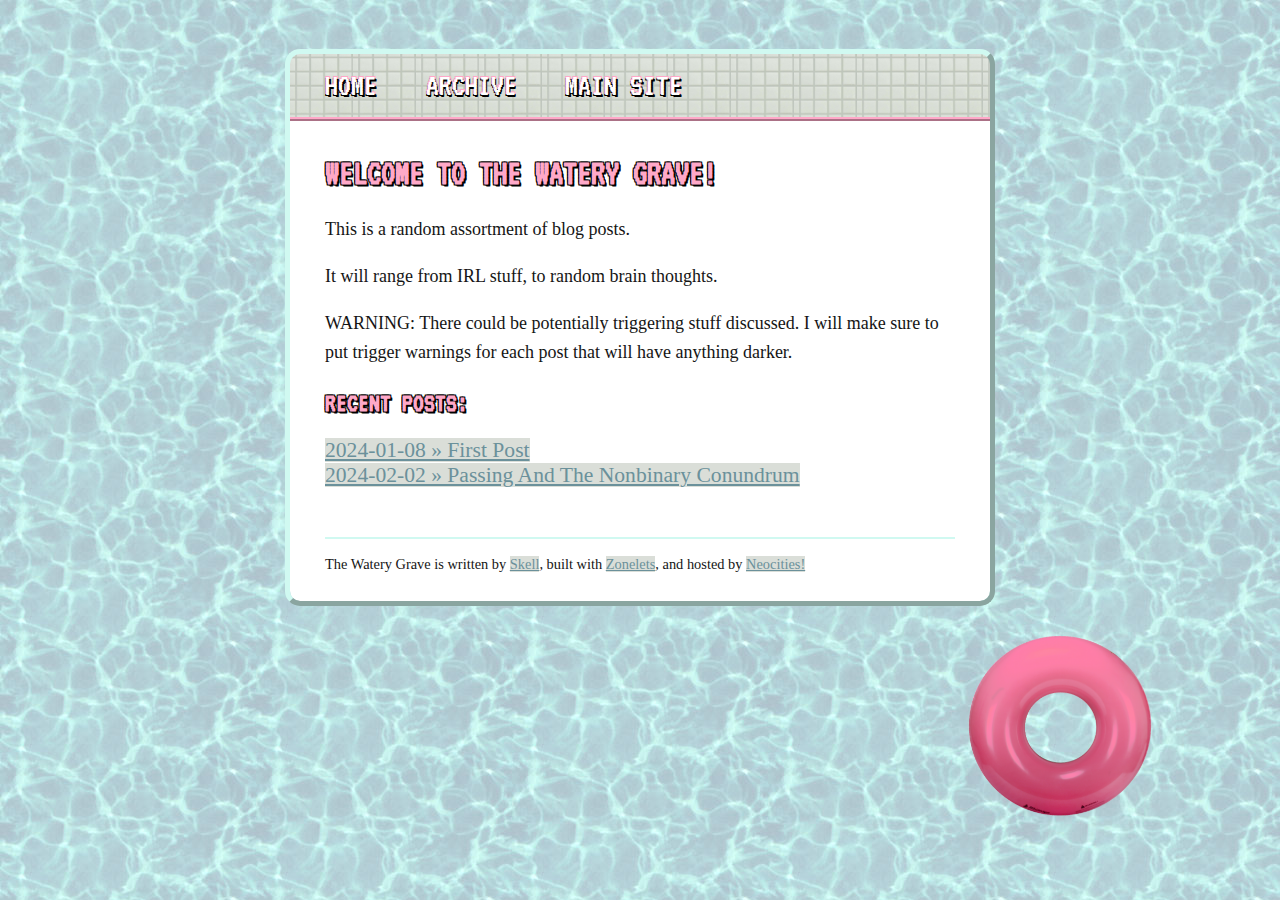
<file: zonelets/index.html>
<!DOCTYPE html>
<html>
  <head>
    <title>The Watery Grave</title>
    <meta name="description" content="A blog for Skell">
    <meta name="viewport" content="width=device-width, initial-scale=1.0">
    <meta charset="UTF-8"> 
    <link href="./style/style.css" rel="stylesheet" type="text/css" media="all">
    <link rel="preconnect" href="https://fonts.googleapis.com">
    <link rel="preconnect" href="https://fonts.gstatic.com" crossorigin>
    <link href="https://fonts.googleapis.com/css2?family=VT323&display=swap" rel="stylesheet">        
  </head>
  <body>
    <div id="side-image">
      <img src="./images/pink-floaty.png" alt="A circular pink inflatable tube.">
    </div>
    <div id="container">
    <div id="header">This site requires JavaScript!</div>
    <div id="content">    
      
      
      <h1>Welcome to the Watery Grave!</h1>
      
      <p>This is a random assortment of blog posts. </p>
      <p>It will range from IRL stuff, to random brain thoughts.</p>
      <p>WARNING: There could be potentially triggering stuff discussed. I will make sure to put trigger warnings for each post that will have anything darker.</p>
      
      
      <div id="recentpostlistdiv"></div>
      
    </div> <!-- end of div id="content" -->
    <div id="footer"></div>
    </div> <!-- end of div id="container" -->    
  <!-- Here's the link to our JavaScript! -->
  <script src="./script.js"></script>
  </body>
</html>
</file>
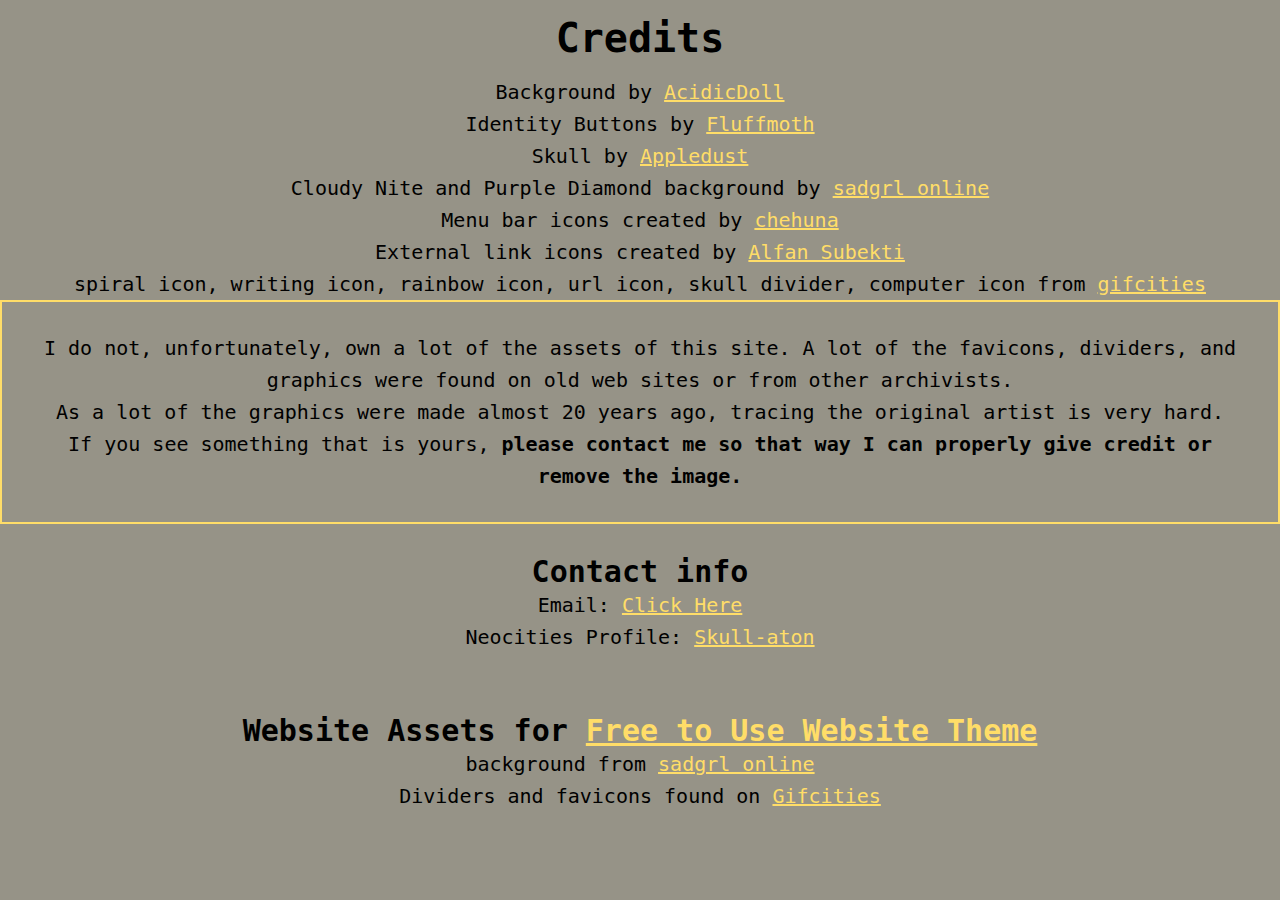
<file: credits.html>
<!-- <a href="https://www.flaticon.com/free-icons/external-link" title="external link icons">External link icons created by Alfan Subekti - Flaticon</a>
coffin icon https://gifcities.org/
spiral icon gifcities
writing icon gifcities
rainbow icon gifcities
url icon gifcities
skull divider gifcities
computer icon gifcities
<a href="https://www.flaticon.com/free-icons/menu-bar" title="menu bar icons">Menu bar icons created by chehuna - Flaticon</a> -->

<!DOCTYPE html>
<html lang="en">
<head>
    <meta charset="UTF-8">
    <meta name="viewport" content="width=device-width, initial-scale=1.0">
    <title>Credits</title>
    <style>
    
    *{
      box-sizing: border-box;
      padding: 0;
      margin: 0;
      }
    
    body {
    background-color: #969387;
    color: black;
    display: flex;
    justify-content: center;
    align-items: center;
    flex-direction: column;
    font-family: monospace;
    top: 40px;
    text-align: center;
}

    h1 {
        font-size: 40px;
        padding: 15px;
    }

    h2 {
        font-weight: bold;
        font-size: 30px;
    }
    
    p {
        font-size: 20px;
        line-height: 1.6em;
    }
    a {
        color: #ffdd68;  
    }
    
    a:hover {
      color: white;
      }

    .disclaimer, .contact, .themes {
        padding: 30px;
    }

    .disclaimer {
        border: 2px solid #ffdd68;
    }

    </style>
</head>
<body>
    <h1>Credits</h1>
    <p>Background by <a href="https://www.deviantart.com/acidicdoll/art/FREE-TO-USE-Spooky-cute-background-742950832" target="_blank">AcidicDoll</a></p>
    <p>Identity Buttons by <a href="https://www1.flightrising.com/forums/cc/3078623" target="_blank">Fluffmoth</a></p>
    <p>Skull by <a href="https://www.lejlart.com/apple.html" target="_blank">Appledust</a></p>
    <p>Cloudy Nite and Purple Diamond background by <a href="https://sadgrl.online/webmastery/downloads/tiledbgs" target="_blank">sadgrl online</a></p>
    <p>Menu bar icons created by <a href="https://www.flaticon.com/free-icons/menu-bar" title="menu bar icons">chehuna</a></p>
    <p>External link icons created by <a href="https://www.flaticon.com/free-icons/external-link" title="external link icons">Alfan Subekti</a></p>
    <p>spiral icon, writing icon, rainbow icon, url icon, skull divider, computer icon from <a href="https://gifcities.org/" target="_blank">gifcities</a></p>
    <div class="disclaimer">
        <p>I do not, unfortunately, own a lot of the assets of this site. A lot of the favicons, dividers, and graphics were found on old web sites or from other archivists.</p>
        <p>As a lot of the graphics were made almost 20 years ago, tracing the original artist is very hard.</p>
        <p>If you see something that is yours, <strong>please contact me so that way I can properly give credit or remove the image.</strong></p>
    </div>
    <div class="contact">
        <h2>Contact info</h2>
        <p>Email: <a href="mailto:skell@skull-aton.com">Click Here</a><p>
        <p>Neocities Profile: <a href="https://neocities.org/site/skull-aton">Skull-aton</a></p>
    </div>
    <div class="themes">
        <h2>Website Assets for <a href="https://skull-aton.com/Themes/rainbowbright/basethemerb">Free to Use Website Theme</a></h2>
        <p>background from <a href="https://sadgrl.online/webmastery/downloads/tiledbgs">sadgrl online</a></p>
        <p>Dividers and favicons found on <a href="https://gifcities.org/">Gifcities</a></p>
    </div>
</body>
</html>
</file>
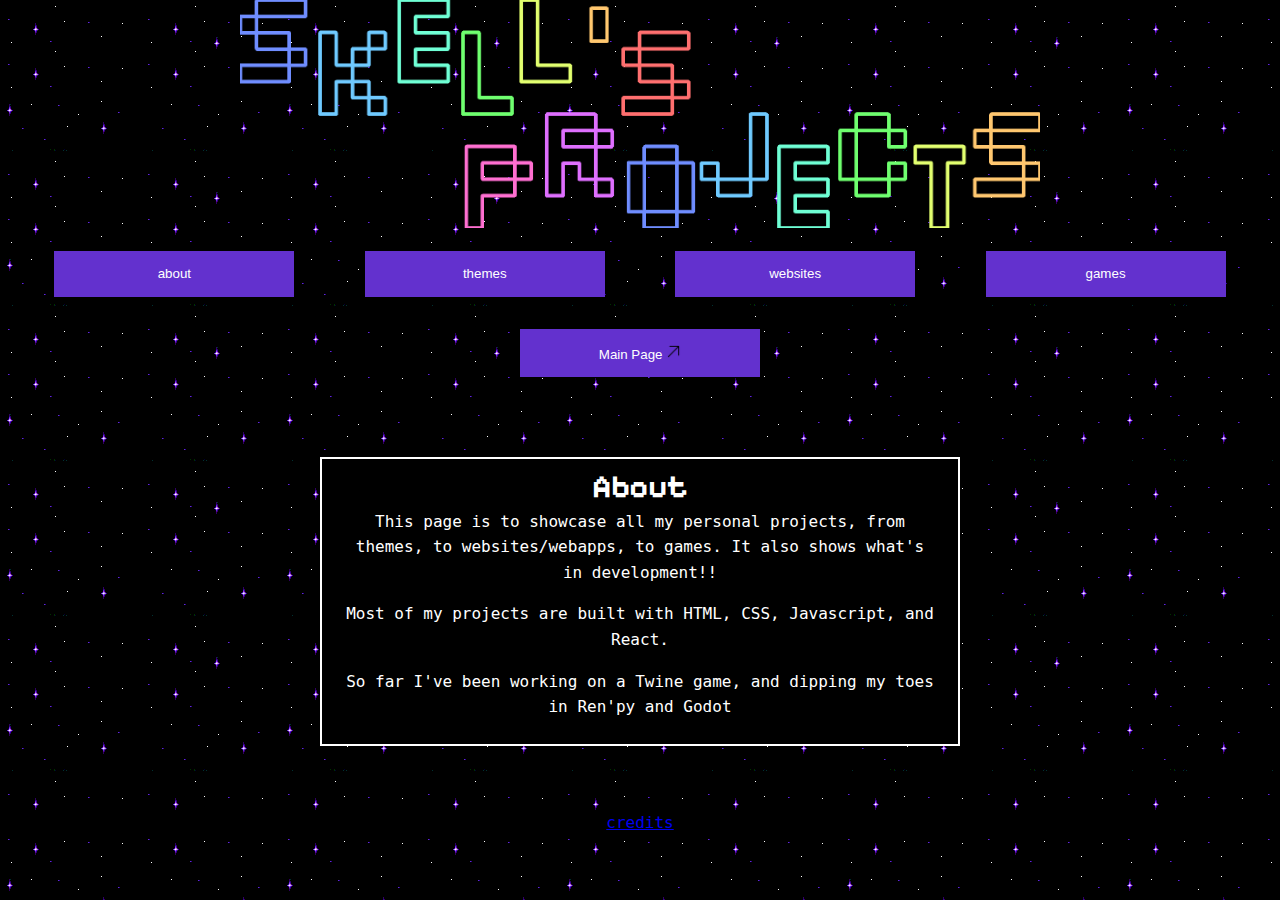
<file: projects.html>
<!DOCTYPE html>
<html lang="en">
<head>
    <meta charset="UTF-8">
    <meta name="viewport" content="width=device-width, initial-scale=1.0">
    <meta name="author" content="Skell">
    <meta name="description" content="Skell's personal projects, from coding websites, to gaming projects.">
    <link href="projectsstyles.css" rel="stylesheet">
    <title>Projects</title>
    <link rel="preconnect" href="https://fonts.googleapis.com">
    <link rel="preconnect" href="https://fonts.gstatic.com" crossorigin>
    <link href="https://fonts.googleapis.com/css2?family=Bebas+Neue&family=Fuggles&family=Pixelify+Sans&family=Reenie+Beanie&display=swap" rel="stylesheet"> 
</head>
<body>
    <header>
        <div class="header-img">
            <img src="./resources/skellsprojects.gif" alt="Skell's Projects">
        </div>
        <nav>
            <ul>
                <li><button class="tablinks one" onclick="openTab(event, 'about')" id="defaultOpen">about</button></li>
                <li><button class="tablinks two" onclick="openTab(event, 'themes')">themes</button></li>
                <li><button class="tablinks three" onclick="openTab(event, 'websites')">websites</button></li>
                <li><button class="tablinks four" onclick="openTab(event, 'games')">games</button></li>
                <li><button class="tablinks five" onclick="window.location.href='index.html'">Main Page <img src="./resources/up-right-arrow.png"></button></li>
        </nav>
    </header>
    <main>
        <!-- about -->
        <section id="about" class="tabcontent" style="display: none;">
            <h2>About</h2>
            <p>This page is to showcase all my personal projects, from themes, to websites/webapps, to games. It also shows what's in development!!</p>
            <p>Most of my projects are built with HTML, CSS, Javascript, and React.</p>
            <p>So far I've been working on a Twine game, and dipping my toes in Ren'py and Godot</p>
        
        </section>
        <!-- Themes -->
        <section id="themes" class="tabcontent" style="display: none;">
            <aside class="section-navigation">
                <ul>
                    <li><a href="#baselayout">Base Layout</a></li>
                    <li><a href="#spacehey">Spacehey</a></li>
                </ul>
            </aside>
            <div class="section-container">

                <div class="card-container" id="baselayout">
                    <h2>Responsive Base Layout</h2>
                    <h3>Rainbow Bright</h3>
                    <div class="two-images">
                        <div class="image-container">
                            <img src="./projects/rainbowbrightlayout.png">
                        </div>
                        <div class="image-container">
                            <img src="./projects/rainbowbirghtmobilesmall.png">
                        </div>
                    </div>
                        <h4>Description</h4>
                        <p>Built with HTML, CSS, and Javascript.</p>
                        <p>The Javascript will let you click on the list buttons in the navigation to go through different tabs.</p>
                        <p>Fully modifiable base layout</p>
                        <ul>
                            <li><a href="https://skull-aton.com/Themes/rainbowbright/basethemerb">Live Site</a></li>
                            <li><a href="https://github.com/FriendSkullaton/base-theme/blob/main/index.html">Code</a></li>
                        </ul>
                </div>

                <section class="card-container" id="spacehey">
                    <h2>Spacehey</h2>
                    <h3>Welcome Home</h3>
                    <div class="image-container">
                        <img src="./projects/welcomehomelayout.png">
                    </div>
                    <h4>Description</h4>
                    <p>A profile theme for spacehey social media platform.</p>
                    <p>Uses HTML and CSS</p>
                    <p>Is NOT responsive or mobile friendly. :(</p>
                    <ul>
                        <li><a href="https://spacehey.com/profile?id=1849574">Live Site</a></li>
                        <li><a href="https://layouts.spacehey.com/layout?id=32650">Code</a></li>
                    </ul>
                </section>

                <section class="card-container">
                    <h2>Spacehey</h2>
                    <h3>Runescape</h3>
                    <div class="image-container">
                        <img src="./projects/runescapetheme.png">
                    </div>
                    <h4>Description</h4>
                    <p>A profile theme for spacehey social media platform.</p>
                    <p>Uses HTML and CSS</p>
                    <p>Is NOT responsive or mobile friendly. :(</p>
                    <ul>
                        <li><a href="https://spacehey.com/profile?id=1838105">Live Site</a></li>
                        <li><a href="https://layouts.spacehey.com/layout?id=32406">Code</a></li>
                    </ul>
                </section>
            </div>
        </section>

        <!-- Websites -->
        <section id="websites" class="tabcontent" style="display: none;">
            <div class="section-navigation">
                <ul>
                    <li><a href="#website">Websites</a></li>
                    <li><a href="#webapp">Web Apps</a></li>
                    <li><a href="#school">School projects</a></li>
                
                </ul>
                </div>
            <div class="section-container">
                <section class="card-container" id="website">
                    <h2>Skell's Skeletal Party</h2>
                    <h3>Website</h3>
                    <div class="image-container">
                        <img src="./projects/skellsskeletalparty.png">
                    </div>
                    <h4>Description</h4>
                    <p>A Halloween website to party, get some drinks, and dance with skeletons!</p>
                    <p>There is a radio, a playlist, and the internal section is used iframes to embed content.</p>
                    <p>On browser, can move skeletons on dance floor graveyard.</p>
                    <p>Made with HTML, CSS, Javascript, and jquery</p>
                    <p>Responsive, but the dancing skeleton feature is not mobile friendly.</p>
                    <ul>
                        <li><a href="https://skellsparty.neocities.org/">Live Site</a></li>
                        <li><a href="">Code</a></li>
                    </ul>
                </section>
                <section class="card-container" id="webapp">
                    <h2>Grocery List</h2>
                    <h3>Web App</h3>
                    <div class="image-container">
                        <img src="./projects/grocerylist.png">
                    </div>
                    <h4>Description</h4>
                    <p>A grocery list app made with ReactJS</p>
                    <ul>
                        <li><a href="">Live Site</a></li>
                        <li><a href="https://github.com/FriendSkullaton/Grocery-todo-app">Code</a></li>
                    </ul>
                </section>
                <section class="card-container" id="school">
                    <h2>Kat Klub</h2>
                    <h3>Parody Website</h3>
                    <div class="image-container">
                        <img src="./projects/katklub.png">
                    </div>
                    <h4>Description</h4>
                    <p>School project made with HTML and CSS</p>
                    <ul>
                        <li><a href="https://friendskullaton.github.io/Club/">Live Site</a></li>
                        <li><a href="https://github.com/FriendSkullaton/Club">Code</a></li>
                    </ul>
                </section>
                <section class="card-container" id="school">
                    <h2>Ex-Treme Hate</h2>
                    <h3>Parody Website</h3>
                    <div class="image-container">
                        <img src="./projects/revenge.png">
                    </div>
                    <h4>Description</h4>
                    <p>School project made with HTML and CSS</p>
                    <ul>
                        <li><a href="https://friendskullaton.github.io/Business-Project/">Live Site</a></li>
                        <li><a href="https://github.com/FriendSkullaton/Business-Project">Code</a></li>
                    </ul>
                </section>
            </div>
        </section>

        <!-- Games -->
        <section id="games" class="tabcontent" style="display: none;">
            <div class="section-navigation">
                <ul>
                    <li><a href="#learning-projects">Projects</a></li>
                    <li><a href="#under-development">Under Development</a></li>
                
                </ul>
            </div>
            <div class="section-container">
                <section class="card-container" id="learning-projects">
                    <h2>Mining Game</h2>
                    <h3>Learning Project</h3>
                    <div class="image-container">
                        <img src="./projects/goldmining.png">
                    </div>
                    <h4>Description</h4>
                    <p>A project made with me and a friend where we designed an incremental game of being dwarves mining gold.</p>
                    <p>Made with HTML, CSS, and Javascript.</p>
                    <ul>
                        <li><a href="https://deboi2nd.github.io/Mining-project/">Live Site</a></li>
                        <li><a href="https://github.com/Deboi2nd/Mining-project">Code</a></li>
                    </ul>
                </section>
                <section class="card-container" id="under-development">
                    <h2>'drēm</h2>
                    <h3>Under Development</h3>
                    <div class="image-container">
                        <img src="./projects/dreamgamepreview.png">
                    </div>
                    <h4>Description</h4>
                    <p>A click-through story based game about falling into a dream. Did you make a friend?</p>
                    <p>Developed in Twine</p>
                </section>
            </div>
    </section>
    </main>
    <footer>
        <a href="credits.html">credits</a>
    </footer>
    <script>
    function openTab(evt, tabName) {
        var i, tabcontent, tablinks;
        tabcontent = document.getElementsByClassName("tabcontent");
        for (i = 0; i < tabcontent.length; i++) {
        tabcontent[i].style.display = "none";
        }
        tablinks = document.getElementsByClassName("tablinks");
        for (i = 0; i < tablinks.length; i++) {
        tablinks[i].className = tablinks[i].className.replace(" active", "");
        }
        document.getElementById(tabName).style.display = "block";
        evt.currentTarget.className += " active";
        }
        document.getElementById("defaultOpen").click();
    </script>
</body>
</html>
</file>
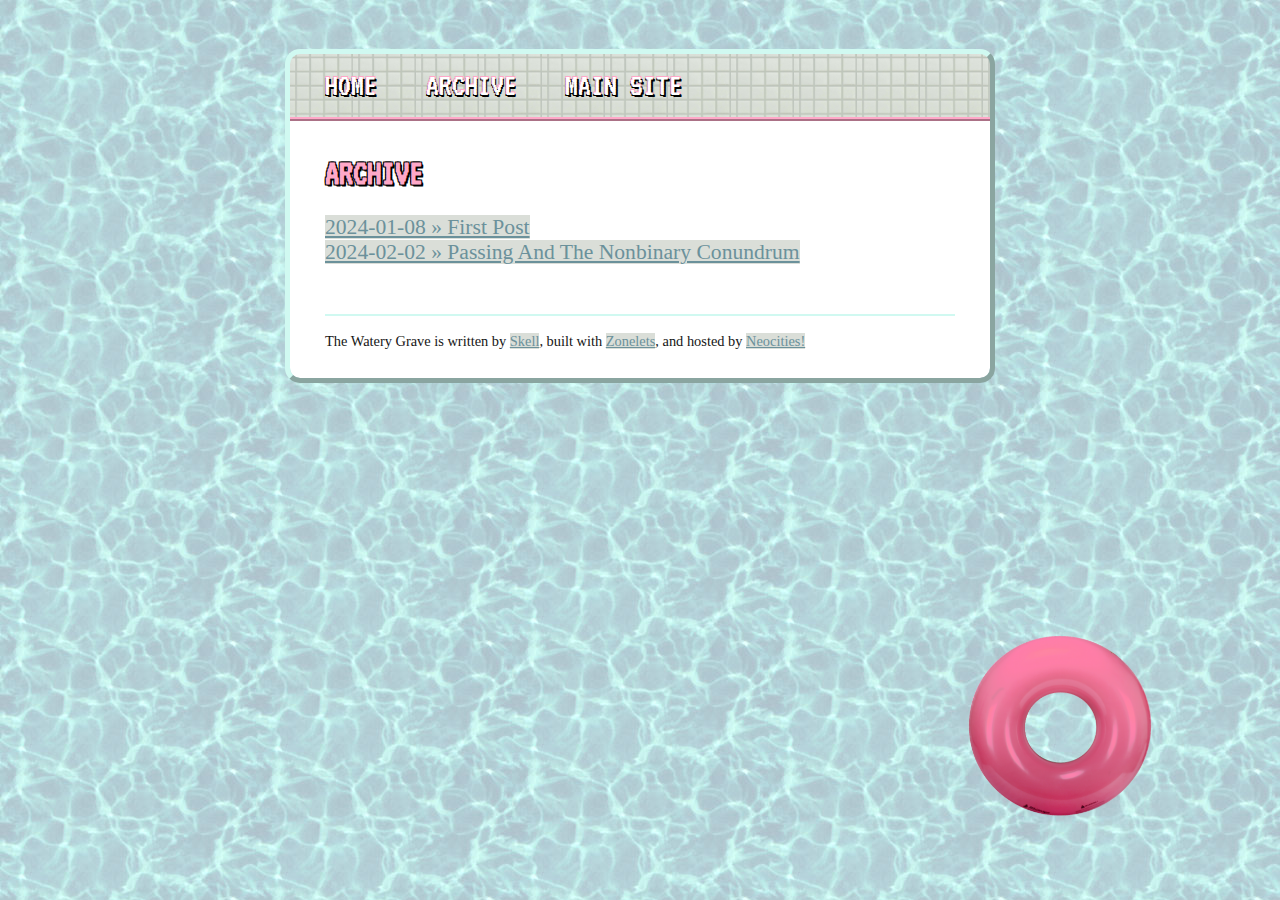
<file: zonelets/archive.html>
<!DOCTYPE html>
<html>
  <head>
    <title>Archive</title>
    <meta name="author" content="Skell">
    <meta name="description" content="The full list of posts on the blog!">
    <meta name="viewport" content="width=device-width, initial-scale=1.0">
    <meta charset="UTF-8"> 
    <link href="./style/style.css" rel="stylesheet" type="text/css" media="all">
    <link rel="preconnect" href="https://fonts.googleapis.com">
    <link rel="preconnect" href="https://fonts.gstatic.com" crossorigin>
    <link href="https://fonts.googleapis.com/css2?family=VT323&display=swap" rel="stylesheet">     
  </head>
  <body>
    <div id="side-image">
      <img src="./images/pink-floaty.png" alt="A circular pink inflatable tube.">
    </div>
    <div id="container">
    <div id="header">...</div>
    <div id="content">    
    <h1>Archive</h1>    
    <div id="postlistdiv"></div>
    </div> <!-- end of div id="content" -->
    <div id="footer"></div>
    </div> <!-- end of div id="container" -->
    
  <!-- Here's the link to our JavaScript! -->
  <script src="./script.js"></script>
  </body>
</html>
</file>
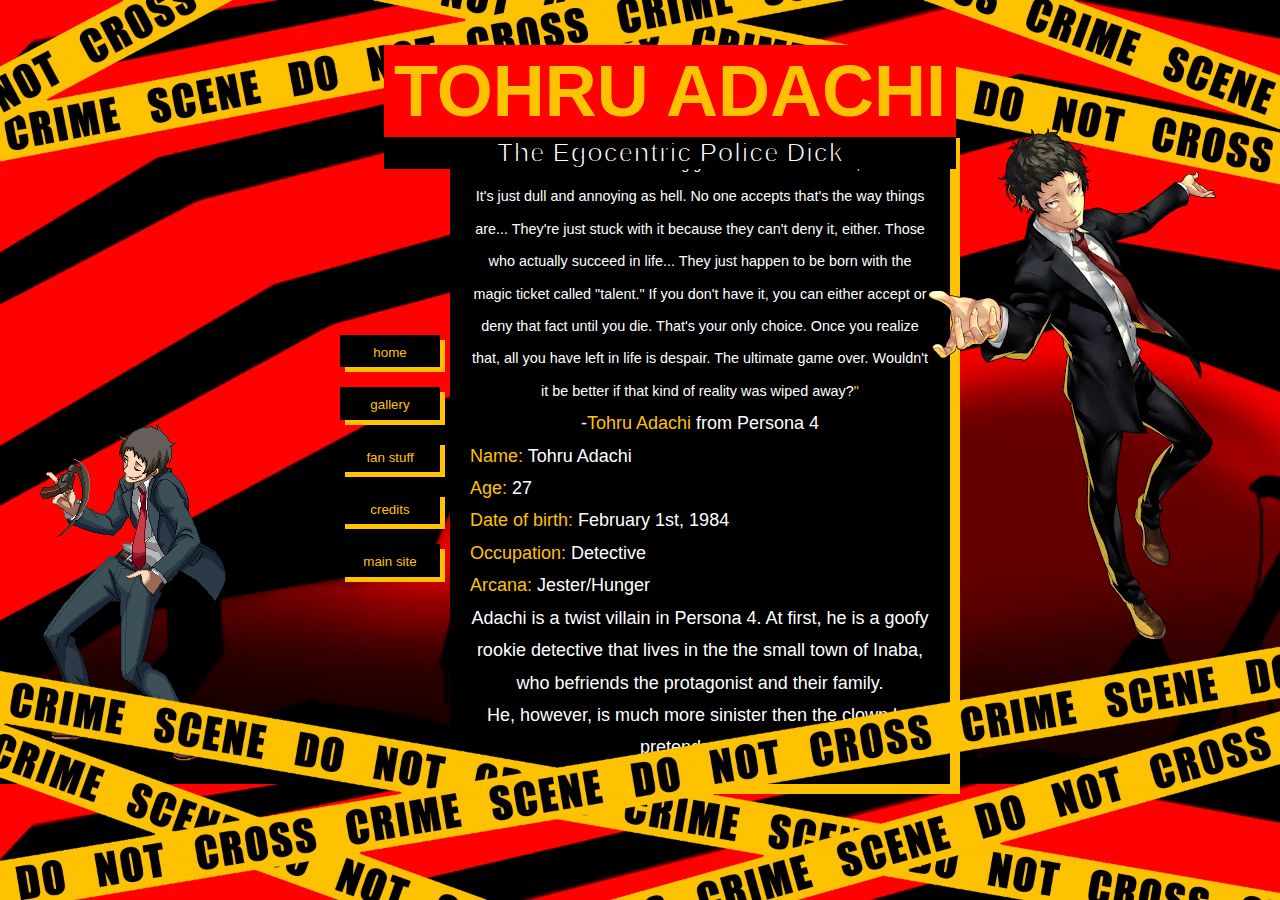
<file: shrines/adachi/adachi.html>
<!DOCTYPE html>
<html lang="en">
<head>
    <meta charset="UTF-8">
    <meta name="viewport" content="width=device-width, initial-scale=1.0">
    <title>The Egocentric Police Dick</title>
    <link href="./styles/adachistyles.css" rel="stylesheet">
</head>
<body>
    <div id="main-img">
        <img src="./resources/adachi-standing.png">
    </div>
    <div id="name">
        <h1>Tohru Adachi</h1>
        <h2>The Egocentric Police Dick</h2>
    </div>
    <div class="container">
        <nav>
            <ul>
                <li><button class="tablinks" onclick="openTab(event, 'home')" id="defaultOpen">home</button></li>
                <li><button class="tablinks" onclick="openTab(event, 'gallery')">gallery</button></li>
                <li><button class="tablinks" onclick="openTab(event, 'fan')">fan stuff</button></li>
                <li><button class="tablinks" onclick="openTab(event, 'credits')">credits</button></li>
                <li><button class="tablinks" onclick="window.location.href='https://skull-aton.com/'">main site</button></li>
            </ul>
        </nav>
        <main>
            <section id="home" class="tabcontent" style="display: none;">
                <div class="quote">
                    <p><span>"</span>Let's be honest. There's nothing great about the real world, is there? It's just dull and annoying as hell. No one accepts that's the way things are... They're just stuck with it because they can't deny it, either. Those who actually succeed in life... They just happen to be born with the magic ticket called "talent." If you don't have it, you can either accept or deny that fact until you die. That's your only choice. Once you realize that, all you have left in life is despair. The ultimate game over. Wouldn't it be better if that kind of reality was wiped away?<span>"</span></p>
                </div>
                <p>-<span>Tohru Adachi</span> from Persona 4</p>
                <div class="about">
                    <p><span>Name:</span> Tohru Adachi</p>
                    <p><span>Age:</span> 27</p>
                    <p><span>Date of birth:</span> February 1st, 1984</p>
                    <p><span>Occupation:</span> Detective</p>
                    <p><span>Arcana:</span> Jester/Hunger</p>
                </div>

                <p>Adachi is a twist villain in Persona 4. At first, he is a goofy rookie detective that lives in the the small town of Inaba, who befriends the protagonist and their family.</p>
                <p>He, however, is much more sinister then the clown he pretends to be.</p>
            </section>
            <!-- GALLERY SECTION -->
            <section id="gallery" class="tabcontent" style="display: none;">
                <div class="gallery" onclick="openLightbox(event)">
                <img src="./resources/adachitohru.png" alt="Adachi coming out of TV">
                <img src="./resources/p4u.png" alt="Adachi in Persona 4 U manga">
                <img src="./resources/cabbageman.png" alt="Adachi from the manga looking for cabbage">
                <img src="./resources/fa21b27cbfd11aa4a73258c5819dd79c.gif" alt="adachi from persona 4 u sprite walking backwords.">
                <img src="./resources/bitchesandwhores.png" alt="adachi saying bitches and whores">
                <img src="./resources/trueadachi.jpg" alt="meme of adachi with font underneath saying TRUE">
                </div>

                <div id="lightbox">
                    <!-- Close button -->
                    <span id="close-btn" onclick="closeLightbox()">&times;</span>
            
                    <!-- Main lightbox image -->
                    <img id="lightbox-img" src="" alt="lightbox image">
            
                    <!-- Thumbnails container -->
                    <div id="thumbnail-container">
                        <!-- Thumbnails will be added dynamically using JavaScript -->
                    </div>
            
                    <!-- Previous and Next buttons -->
                    <button id="prev-btn" onclick="changeImage(-1)">&lt; Prev</button>
                    <button id="next-btn" onclick="changeImage(1)">Next &gt;</button>
                </div>
            
            
            </section>
            <!-- FAN STUFF SECTION -->
            <section id="fan" class="tabcontent" style="display: none;">
                <h3>Fanfic</h3>
                <a href="https://skull-aton.com/writing/jester">The Jester's Fool</a>
                <p><span>WARNING!:</span> Not proofread. Still a WIP</p>
                <p><span>Rating:</span> M</p>
                <p><span>Genre:</span> Romance/Fluff/Horror</p>
                <p><span>Words:</span> 3,209</p>
                <p><span>Status:</span> Work in Progress</p>
                <p><span>Trigger Warnings:</span> Misogyny, Sexism, Murder, Betrayal, Manipulation, Hopelessness</p>
                <p><span>Summary:</span> 

                    You decided to move to a rural town due to unexpected financial troubles you had in the city.
                    
                    As you settle in, you quickly befriend a local lazy cop at the department store.
                    
                    Which is good news! There's a serial killer on the loose, so having a cop for a friend wouldn't be such a bad idea!
                    </p>

                <h3>Fanart</h3>
                <a href="https://skullaton.tumblr.com/tagged/tohru%20adachi/">Check out the fanart collection!</a>
            </section>
            <!-- CREDITS SECTION -->
            <section id="credits" class="tabcontent" style="display: none;">
                <p>All assets on this site belong to Atlus. This is a fan website and I do not own Adachi or Persona 4.</p>
                <p>This is simply a fan shrine to the character.</p>
                <p>Gallery code from <a href="https://webdesign.tutsplus.com/build-an-interactive-image-gallery-with-html-css-and-javascript--cms-107881t">here</a></p>
            </section>

        </main>
    </div>
    <div id="side-img">
        <img src="./resources/adachi-gun.gif">
    </div>
</body>
<script>
    function openTab(evt, tabName) {
    var i, tabcontent, tablinks;
    tabcontent = document.getElementsByClassName("tabcontent");
    for (i = 0; i < tabcontent.length; i++) {
    tabcontent[i].style.display = "none";
    }
    tablinks = document.getElementsByClassName("tablinks");
    for (i = 0; i < tablinks.length; i++) {
    tablinks[i].className = tablinks[i].className.replace(" active", "");
    }
    document.getElementById(tabName).style.display = "block";
    evt.currentTarget.className += " active";
    }
    document.getElementById("defaultOpen").click();

    

let currentIndex = 0;
        const images = document.querySelectorAll('.gallery img');
        const totalImages = images.length;

        // Open the lightbox
        function openLightbox(event) {
            if (event.target.tagName === 'IMG') {
                const clickedIndex = Array.from(images).indexOf(event.target);
                currentIndex = clickedIndex;
                updateLightboxImage();
                document.getElementById('lightbox').style.display = 'flex';
            }
        }

        // Close the lightbox
        function closeLightbox() {
            document.getElementById('lightbox').style.display = 'none';
        }

        // Change the lightbox image based on direction (1 for next, -1 for prev)
        function changeImage(direction) {
            currentIndex += direction;
            if (currentIndex >= totalImages) {
                currentIndex = 0;
            } else if (currentIndex < 0) {
                currentIndex = totalImages - 1;
            }
            updateLightboxImage();
        }

        // Update the lightbox image and thumbnails
        function updateLightboxImage() {
            const lightboxImg = document.getElementById('lightbox-img');
            const thumbnailContainer = document.getElementById('thumbnail-container');

            // Update the main lightbox image
            lightboxImg.src = images[currentIndex].src;

            // Clear existing thumbnails
            thumbnailContainer.innerHTML = '';

            // Add new thumbnails
            images.forEach((image, index) => {
                const thumbnail = document.createElement('img');
                thumbnail.src = image.src;
                thumbnail.alt = `Thumbnail ${index + 1}`;
                thumbnail.classList.add('thumbnail');
                thumbnail.addEventListener('click', () => updateMainImage(index));
                thumbnailContainer.appendChild(thumbnail);
            });

            // Highlight the current thumbnail
            const thumbnails = document.querySelectorAll('.thumbnail');
            thumbnails[currentIndex].classList.add('active-thumbnail');
        }

        // Update the main lightbox image when a thumbnail is clicked
        function updateMainImage(index) {
            currentIndex = index;
            updateLightboxImage();
        }

        // Add initial thumbnails
        updateLightboxImage();


        // To add keyboard navigation (left/right arrow keys)
        document.addEventListener('keydown', function (e) {
            if (document.getElementById('lightbox').style.display === 'flex') {
                if (e.key === 'ArrowLeft') {
                    changeImage(-1);
                } else if (e.key === 'ArrowRight') {
                    changeImage(1);
                }
            }
        });


</script>
</html>
</file>
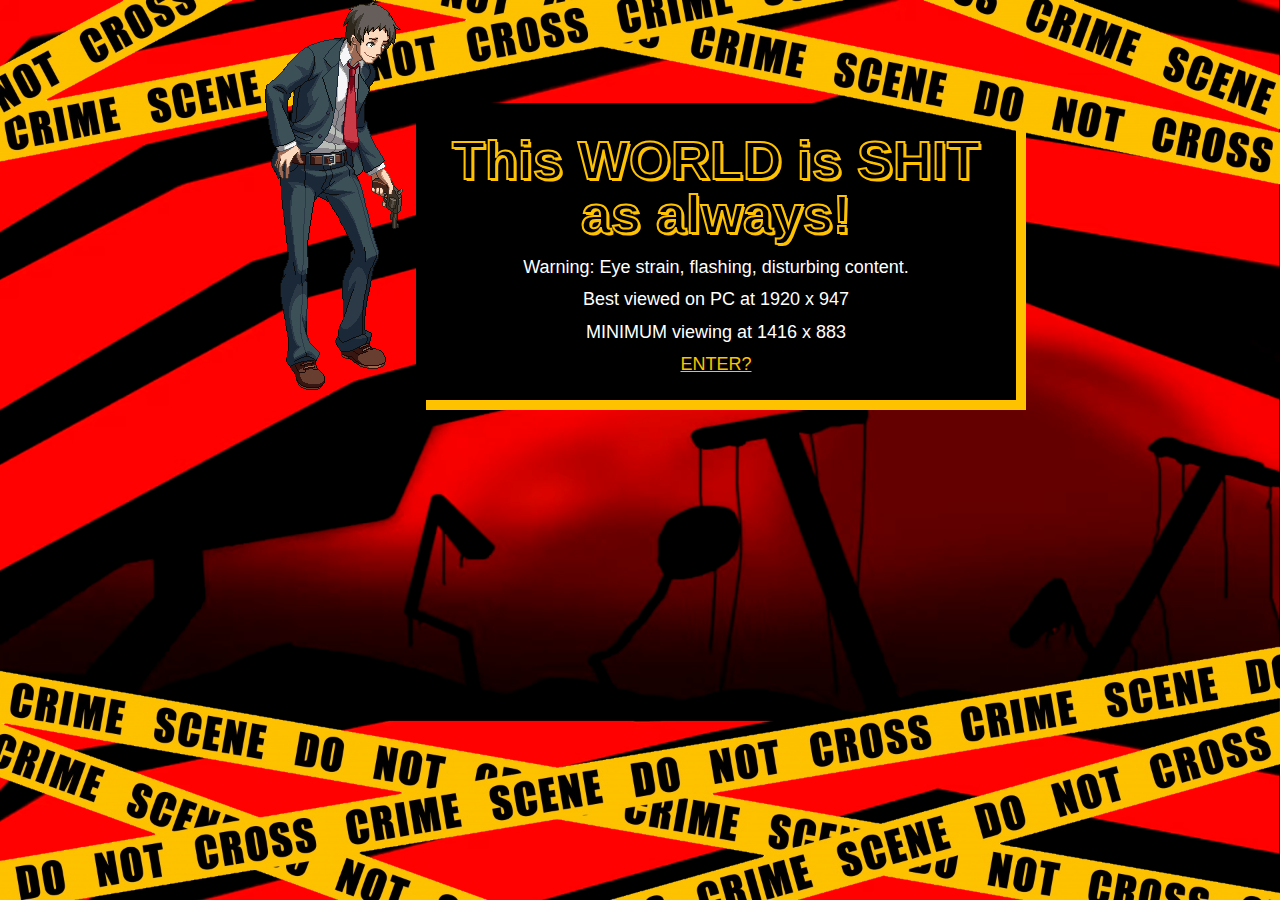
<file: shrines/adachi/splash.html>
<!DOCTYPE html>
<html lang="en">
<head>
    <meta charset="UTF-8">
    <meta name="viewport" content="width=device-width, initial-scale=1.0">
    <title>this world is SHIT as always</title>
    <link href="./styles/splashstyles.css" rel="stylesheet">
</head>
<body>
    <div id="side-gif">
        <img src="./resources/adachi-idle.gif">
    </div>
    <main>
       <h1>This WORLD is SHIT as always!</h1>
       <p>Warning: Eye strain, flashing, disturbing content.</p>
       <p>Best viewed on PC at 1920 x 947</p>
       <p>MINIMUM viewing at 1416 x 883</p>
       <a href="adachi.html">Enter?</a>
    </main>
    
</body>
</html>
</file>
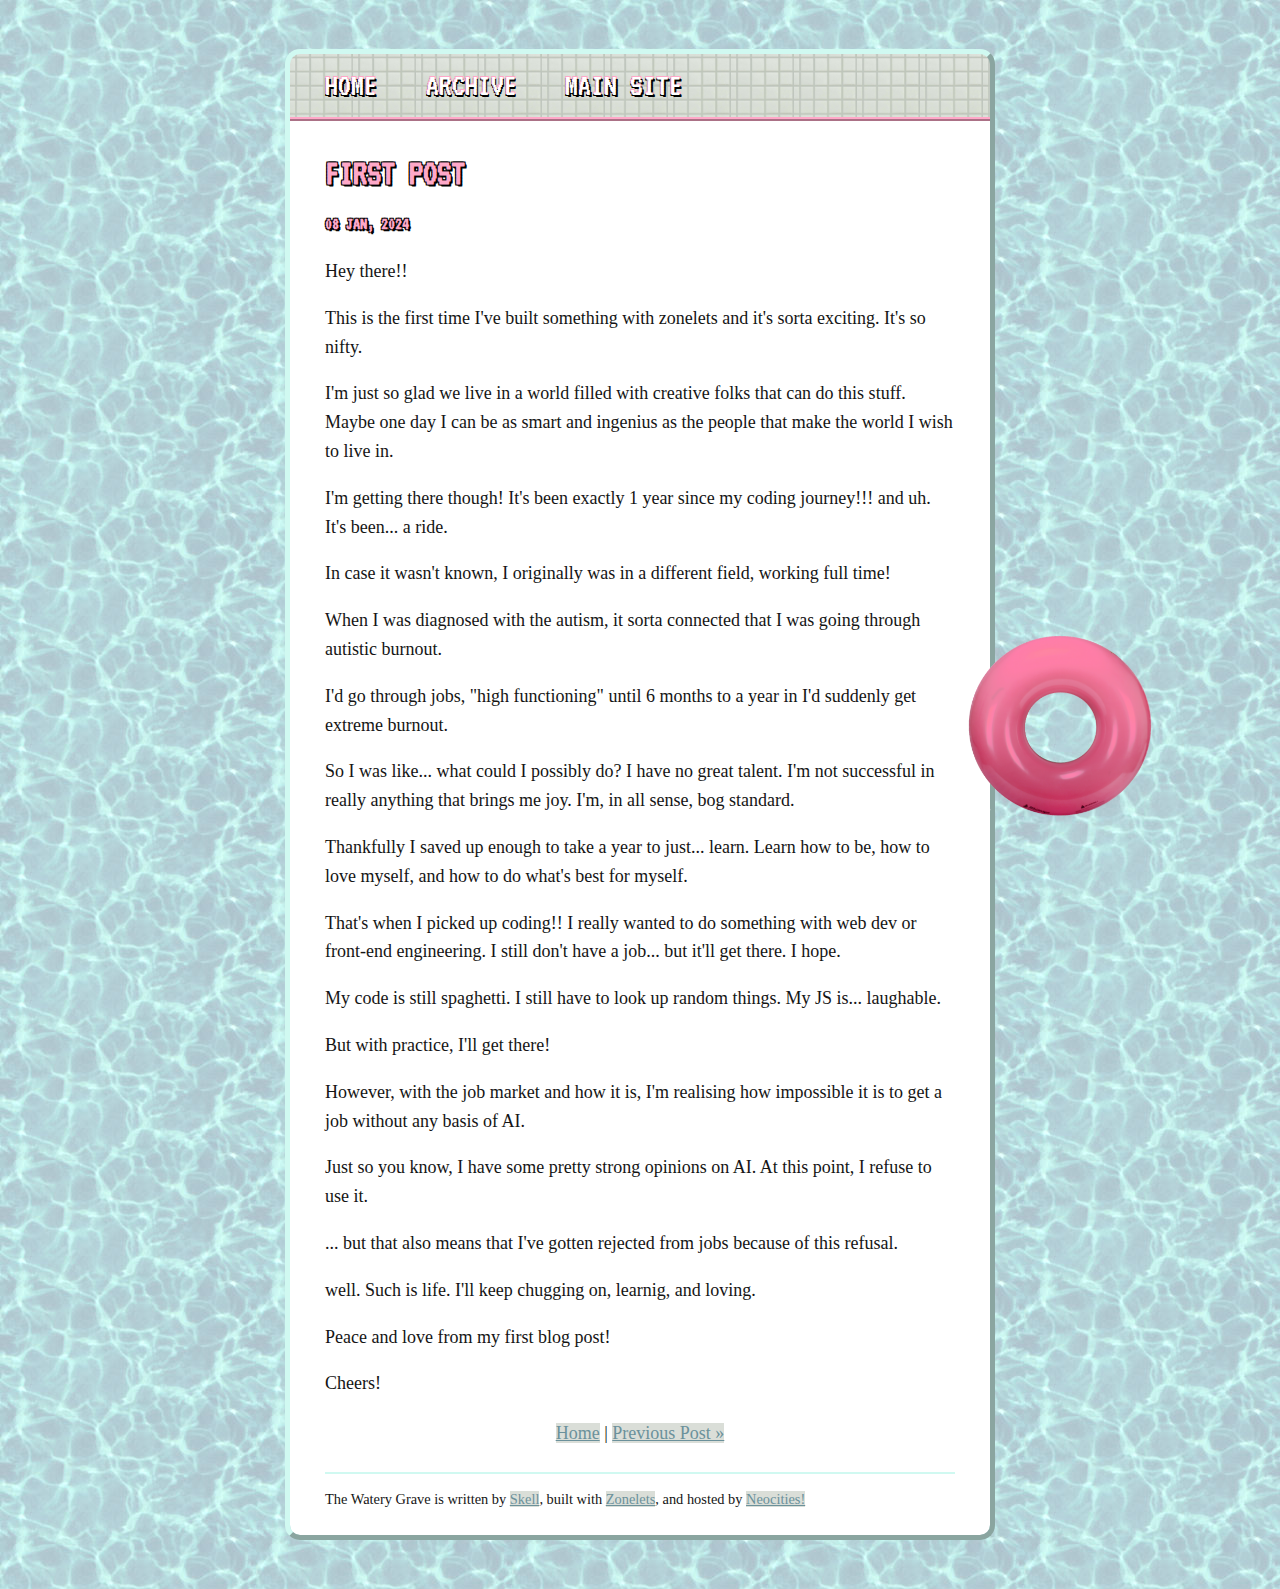
<file: zonelets/posts/2024-01-08-First-Post.html>
<!DOCTYPE html>
<html>
  <head>
    <title>Blog Post</title> <!-- If you leave title as "Blog Post", it will automatically be updated to the post title -->
    <link rel="icon" href="../images/favicon.png" type="image/x-icon"/>
    <meta name="viewport" content="width=device-width, initial-scale=1.0">
    <meta charset="UTF-8"> 
    <link href="../style/style.css" rel="stylesheet" type="text/css" media="all">    
    <link rel="preconnect" href="https://fonts.googleapis.com">
    <link rel="preconnect" href="https://fonts.gstatic.com" crossorigin>
    <link href="https://fonts.googleapis.com/css2?family=VT323&display=swap" rel="stylesheet">
  </head>
  <body>
    <div id="side-image">
      <img src="../images/pink-floaty.png" alt="A circular pink inflatable tube.">
    </div>
    <div id="container">
    <div id="header">...</div>
    <div id="content">
      <h1 id="postTitleH1"></h1>
      <h4 id="postDate"></h4>
      
      <p>Hey there!!</p>
      <p>This is the first time I've built something with zonelets and it's sorta exciting. It's so nifty.</p>
      <p>I'm just so glad we live in a world filled with creative folks that can do this stuff. Maybe one day I can be as smart and ingenius as the people that make the world I wish to live in.</p>
      <p>I'm getting there though! It's been exactly 1 year since my coding journey!!! and uh. It's been... a ride.</p>
      <p>In case it wasn't known, I originally was in a different field, working full time!</p>
      <p>When I was diagnosed with the autism, it sorta connected that I was going through autistic burnout.</p>
      <p>I'd go through jobs, "high functioning" until 6 months to a year in I'd suddenly get extreme burnout.</p>
      <p>So I was like... what could I possibly do? I have no great talent. I'm not successful in really anything that brings me joy. I'm, in all sense, bog standard.</p>
      <p>Thankfully I saved up enough to take a year to just... learn. Learn how to be, how to love myself, and how to do what's best for myself.</p>
      <p>That's when I picked up coding!! I really wanted to do something with web dev or front-end engineering. I still don't have a job... but it'll get there. I hope.</p>
      <p>My code is still spaghetti. I still have to look up random things. My JS is... laughable.</p>
      <p>But with practice, I'll get there!</p>
      <p>However, with the job market and how it is, I'm realising how impossible it is to get a job without any basis of AI.</p>
      <p>Just so you know, I have some pretty strong opinions on AI. At this point, I refuse to use it.</p>
      <p>... but that also means that I've gotten rejected from jobs because of this refusal.</p>
      <p>well. Such is life. I'll keep chugging on, learnig, and loving.</p>
      <p>Peace and love from my first blog post!</p>
      <p>Cheers!</p>
      
      
    <div id="nextprev"></div>
    </div> <!-- end of div id="content" -->
    <div id="footer"></div>
    </div> <!-- end of div id="container" -->
  <!-- Here's the link to our JavaScript! -->
  <script src="../script.js"></script>
  </body>
</html>
</file>
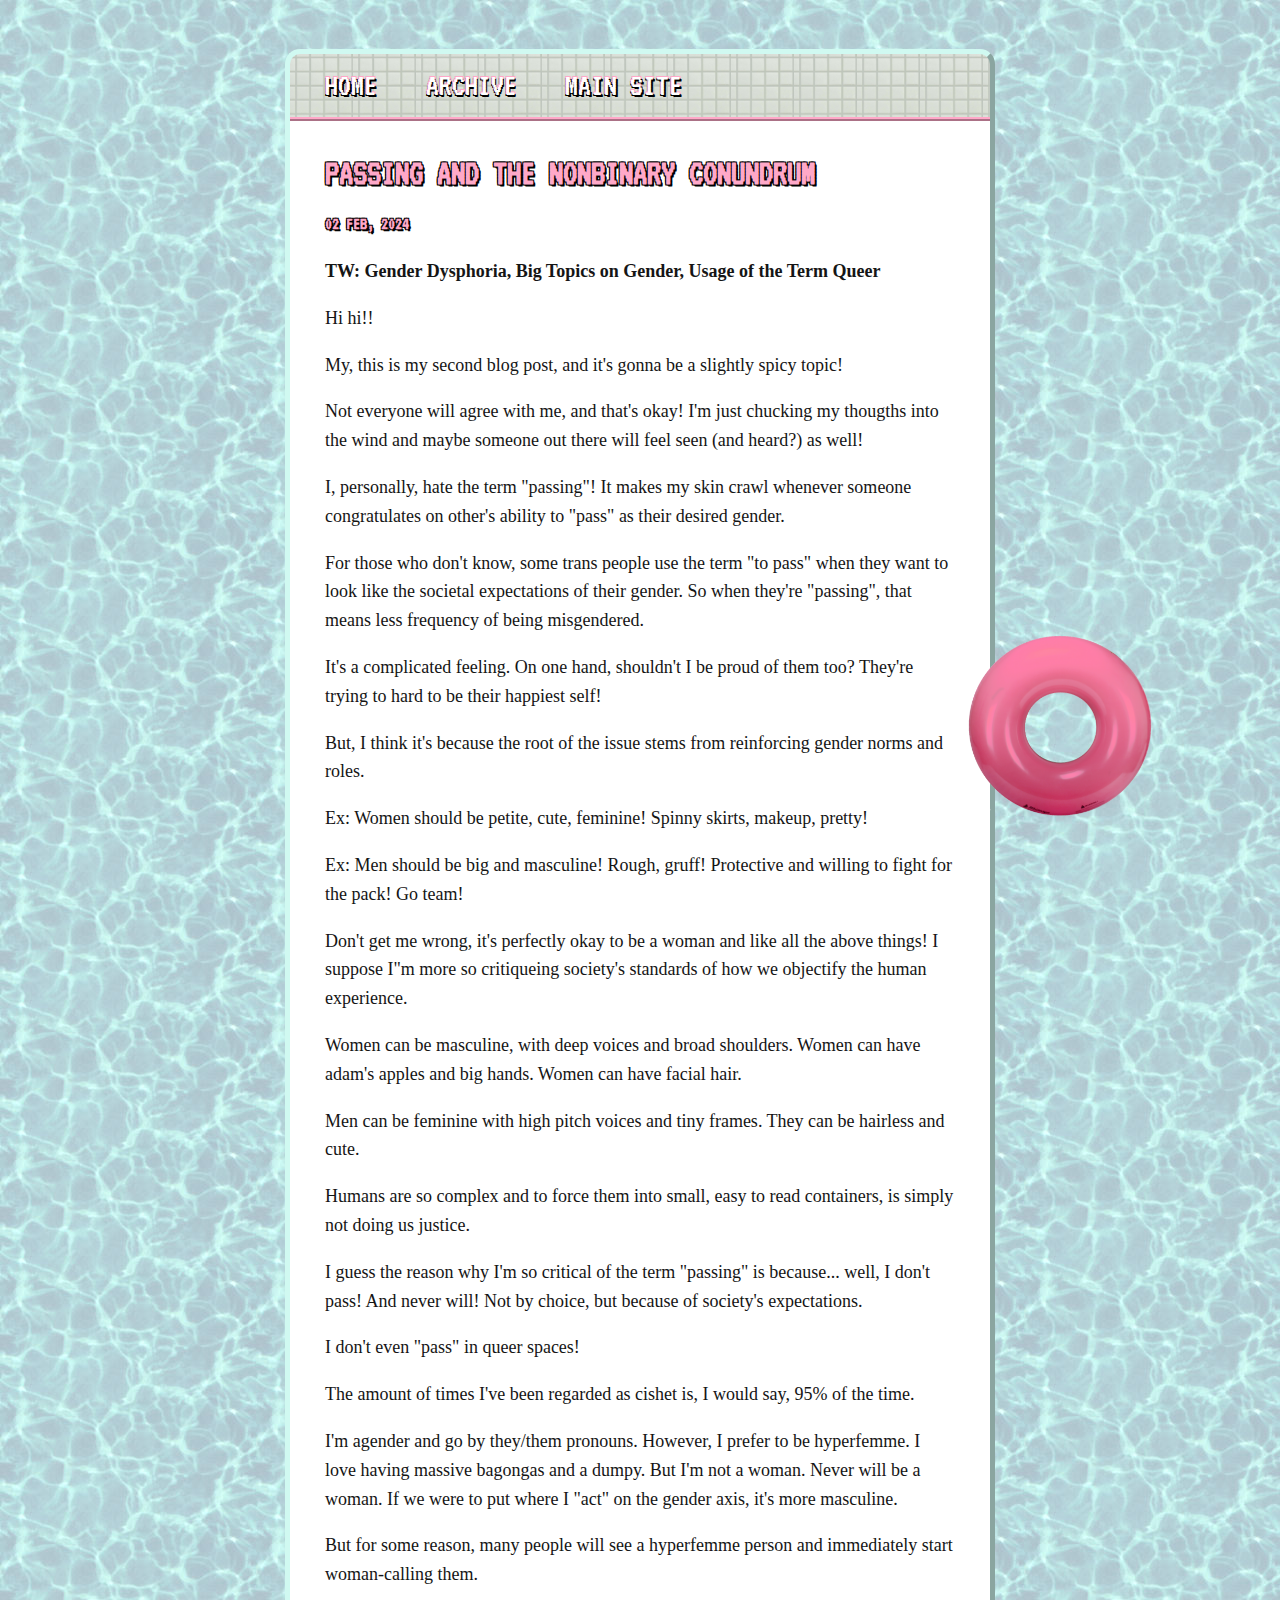
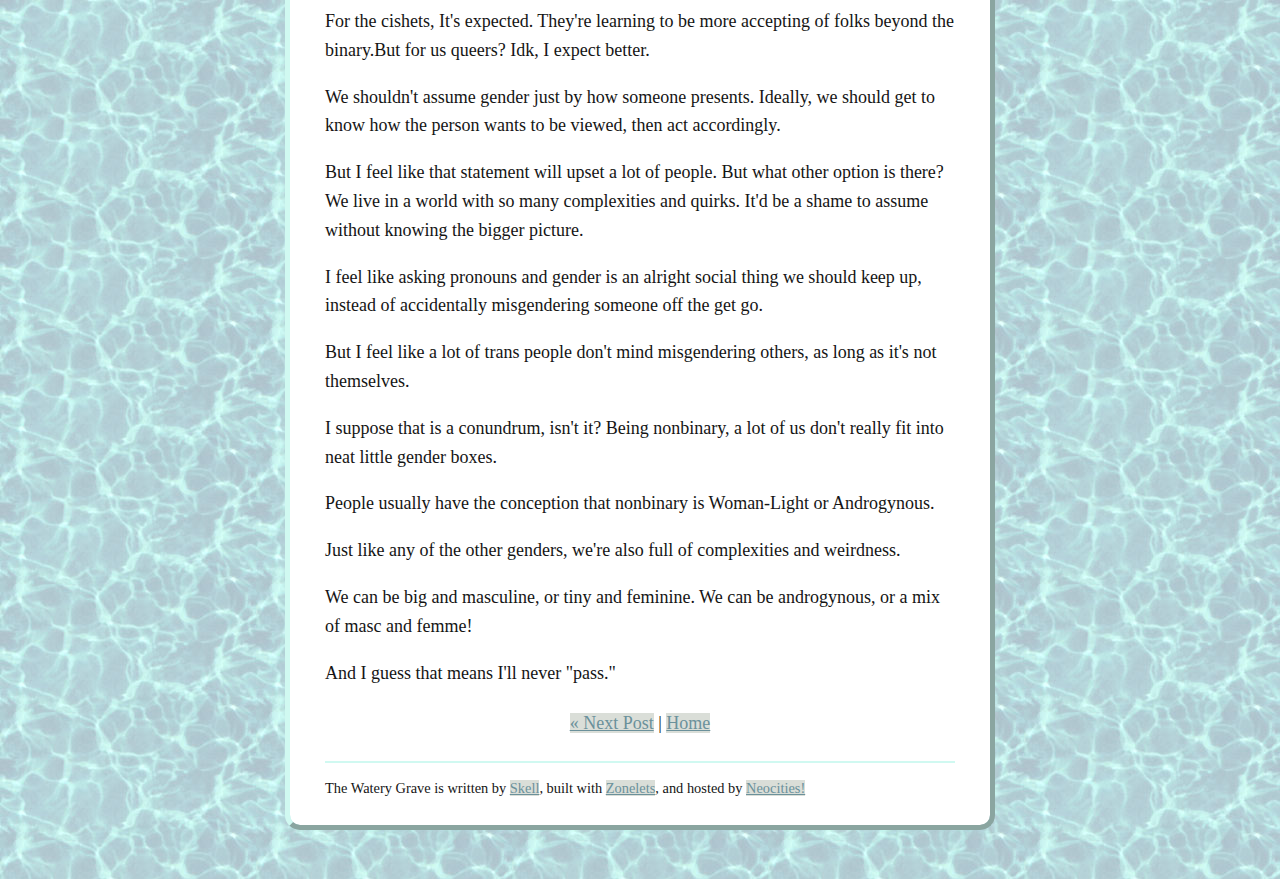
<file: zonelets/posts/2024-02-02-Passing-And-The-Nonbinary-Conundrum.html>
<!DOCTYPE html>
<html>
  <head>
    <title>Blog Post</title> <!-- If you leave title as "Blog Post", it will automatically be updated to the post title -->
    <link rel="icon" href="../images/favicon.png" type="image/x-icon"/>
    <meta name="viewport" content="width=device-width, initial-scale=1.0">
    <meta charset="UTF-8"> 
    <link href="../style/style.css" rel="stylesheet" type="text/css" media="all">    
    <link rel="preconnect" href="https://fonts.googleapis.com">
    <link rel="preconnect" href="https://fonts.gstatic.com" crossorigin>
    <link href="https://fonts.googleapis.com/css2?family=VT323&display=swap" rel="stylesheet">
  </head>
  <body>
    <div id="side-image">
      <img src="../images/pink-floaty.png" alt="A circular pink inflatable tube.">
    </div>
    <div id="container">
    <div id="header">...</div>
    <div id="content">
      <h1 id="postTitleH1"></h1>
      <h4 id="postDate"></h4>
      <p><strong>TW: Gender Dysphoria, Big Topics on Gender, Usage of the Term Queer</strong></p>
      <p>Hi hi!!</p>
      <p>My, this is my second blog post, and it's gonna be a slightly spicy topic!</p>
      <p>Not everyone will agree with me, and that's okay! I'm just chucking my thougths into the wind and maybe someone out there will feel seen (and heard?) as well!</p>
      <p>I, personally, hate the term "passing"! It makes my skin crawl whenever someone congratulates on other's ability to "pass" as their desired gender.</p>
      <p>For those who don't know, some trans people use the term "to pass" when they want to look like the societal expectations of their gender. So when they're "passing", that means less frequency of being misgendered.</p>
      <p>It's a complicated feeling. On one hand, shouldn't I be proud of them too? They're trying to hard to be their happiest self!</p>
      <p>But, I think it's because the root of the issue stems from reinforcing gender norms and roles.</p>
      <p>Ex: Women should be petite, cute, feminine! Spinny skirts, makeup, pretty!</p>
      <p>Ex: Men should be big and masculine! Rough, gruff! Protective and willing to fight for the pack! Go team!</p>
      <p>Don't get me wrong, it's perfectly okay to be a woman and like all the above things! I suppose I"m more so critiqueing society's standards of how we objectify the human experience.</p>
      <p>Women can be masculine, with deep voices and broad shoulders. Women can have adam's apples and big hands. Women can have facial hair.</p>
      <p>Men can be feminine with high pitch voices and tiny frames. They can be hairless and cute.</p>
      <p>Humans are so complex and to force them into small, easy to read containers, is simply not doing us justice.</p>
      <p>I guess the reason why I'm so critical of the term "passing" is because... well, I don't pass! And never will! Not by choice, but because of society's expectations.</p>
      <p>I don't even "pass" in queer spaces!</p>
      <p>The amount of times I've been regarded as cishet is, I would say, 95% of the time.</p>
      <p>I'm agender and go by they/them pronouns. However, I prefer to be hyperfemme. I love having massive bagongas and a dumpy. But I'm not a woman. Never will be a woman. If we were to put where I "act" on the gender axis, it's more masculine.</p>
      <p>But for some reason, many people will see a hyperfemme person and immediately start woman-calling them.</p>
      <p>For the cishets, It's expected. They're learning to be more accepting of folks beyond the binary.But for us queers? Idk, I expect better.</p>
      <p>We shouldn't assume gender just by how someone presents. Ideally, we should get to know how the person wants to be viewed, then act accordingly.</p>
      <p>But I feel like that statement will upset a lot of people. But what other option is there? We live in a world with so many complexities and quirks. It'd be a shame to assume without knowing the bigger picture.</p>
      <p>I feel like asking pronouns and gender is an alright social thing we should keep up, instead of accidentally misgendering someone off the get go.</p>
      <p>But I feel like a lot of trans people don't mind misgendering others, as long as it's not themselves.</p>
      <p>I suppose that is a conundrum, isn't it? Being nonbinary, a lot of us don't really fit into neat little gender boxes.</p>
      <p>People usually have the conception that nonbinary is Woman-Light or Androgynous.</p>
      <p>Just like any of the other genders, we're also full of complexities and weirdness.</p>
      <p>We can be big and masculine, or tiny and feminine. We can be androgynous, or a mix of masc and femme!</p>
      <p>And I guess that means I'll never "pass."</p>
      
      
    <div id="nextprev"></div>
    </div> <!-- end of div id="content" -->
    <div id="footer"></div>
    </div> <!-- end of div id="container" -->
  <!-- Here's the link to our JavaScript! -->
  <script src="../script.js"></script>
  </body>
</html>
</file>
<file: zonelets/style/style.css>
/* CSS is how you can add style to your website, such as colors, fonts, and positioning of your
   HTML content. To learn how to do something, just try searching Google for questions like
   "how to change link color." */

body {
  background-color: #436a7b;
  background-image: url('../images/water.jpg');
	background-position: top;
  font-size: 18px;
  font-family: Georgia, "Times New Roman", serif;
  margin: 0;
}

p {
  line-height: 1.6em; /*I find the default HTML line-height tends to be a bit claustrophobic for main text*/
}

hr {
  border: solid #d0f9f1;
  border-width: 2px 0 0 0;
}

img {
  max-width: 100%;
  height: auto;
  margin-top: 0.5em;
  margin-bottom: 0.5em;
}
.right {
  float: right;
  margin-left: 1em;
}
.left {
  float: left;
  margin-right: 1em;
}
.center {
  display: block;
  margin-right: auto;
  margin-left: auto;
  text-align: center;
}
@media only screen and (min-width: 600px) {
  .small {
    max-width: 60%;
    height: auto;
  }
}

@media only screen and (max-width: 500px) {
  #side-image {
    display: none;
  }
}
.caption {
  margin-top: 0;
  font-size: 0.9em;
  font-style: italic;
}

a {
  color:#6b919b;
  transition: 0.3s;
  background-color:#daded8;
}

a:hover { 
  letter-spacing: 3px;
}

h1, h2, h3, h4, h5 {
  font-family: 'VT323', monospace;
  color: #ffa8c8;
  text-transform: uppercase;
  text-shadow:
    1.5px 1.5px 0 #000,
    -1px -1px 0 #000,  
    1px -1px 0 #000,
    -1px 1px 0 #000,
    1px 1px 0 #000;
}

/*#CONTAINER is the rectangle that contains everything but the background!*/
#container {
  margin: 3em auto;
  width: 90%;
	max-width: 700px;
	background-color: #fff;
  color: #151515; 
  outline-color: #d0f9f1;
  outline-style:outset;
  outline-width: 5px;
  outline-offset: 0;
  border-radius: 10px;
}

#content {
  padding: 10px 5% 20px 5%;
}

/* Side image */
#side-image {
  position: fixed;
  max-width: 11.5rem;
  max-height: 11.5rem;
  right: 10%;
  bottom: 10%;
}

#side-image img {
  width: 100%;
  height: auto;
}

#side-image img:hover {
  animation: bounceIn 2s infinite 0.3s;
}


/*HEADER STYLE*/
#header {
  background-image: url('../images/0018-mosaico-pool-tiles-texture-seamless-hr-405322456.jpg');
  background-size:contain;
  padding: 0 5%;
  border-color: #ffa8c8;
  border-style: ridge;
  border-width: 0 0 4px 0;
}
#header ul {
  list-style-type: none;
  padding: 0.5em 0;
  margin: 0;
}
#header li {
  font-size: 1.8em;
  display: inline-block;
  margin-right: 1.5em;
  margin-bottom: 0.2em;
  margin-top: 0.2em;
  font-family: 'VT323', monospace;
}
#header li a {
  color: #fff;
  text-decoration:none;
  text-transform:uppercase;
  background-color: inherit;
  transition: 0.3s;
  text-shadow:
    1.5px 1.5px 0 #000,
    -1px -1px 0 #ffa8c8,  
    1px -1px 0 #ffa8c8,
    -1px 1px 0 #000,
    1px 1px 0 #000;
}
#header li a:hover {
  letter-spacing: 2px;
}

/*POST LIST STYLE*/
#postlistdiv ul {
  font-size: 1.2em;
  padding: 0;
  list-style-type: none;
}
#recentpostlistdiv ul {
  font-size: 1.2em;
  padding: 0;
  list-style-type: none;
}
.moreposts {
  font-size: 0.8em;
  margin-top: 0.2em;
}

/*NEXT AND PREVIOUS LINKS STYLE*/
#nextprev {
  text-align: center;
  margin-top: 1.4em;
}

/*DISQUS STYLE*/
#disqus_thread {
  margin-top: 1.6em;
}

/*FOOTER STYLE*/
#footer {
  font-size: 0.8em;
  padding: 0 5% 10px 5%;
}

/* @keyframes textShadow {
  0% {
    text-shadow: 0.4389924193300864px 0 1px rgba(0,30,255,0.5), -0.4389924193300864px 0 1px rgba(255,0,80,0.3), 0 0 3px;
  }
  5% {
    text-shadow: 2.7928974010788217px 0 1px rgba(0,30,255,0.5), -2.7928974010788217px 0 1px rgba(255,0,80,0.3), 0 0 3px;
  }
  10% {
    text-shadow: 0.02956275843481219px 0 1px rgba(0,30,255,0.5), -0.02956275843481219px 0 1px rgba(255,0,80,0.3), 0 0 3px;
  }
  15% {
    text-shadow: 0.40218538552878136px 0 1px rgba(0,30,255,0.5), -0.40218538552878136px 0 1px rgba(255,0,80,0.3), 0 0 3px;
  }
  20% {
    text-shadow: 3.4794037899852017px 0 1px rgba(0,30,255,0.5), -3.4794037899852017px 0 1px rgba(255,0,80,0.3), 0 0 3px;
  }
  25% {
    text-shadow: 1.6125630401149584px 0 1px rgba(0,30,255,0.5), -1.6125630401149584px 0 1px rgba(255,0,80,0.3), 0 0 3px;
  }
  30% {
    text-shadow: 0.7015590085143956px 0 1px rgba(0,30,255,0.5), -0.7015590085143956px 0 1px rgba(255,0,80,0.3), 0 0 3px;
  }
  35% {
    text-shadow: 3.896914047650351px 0 1px rgba(0,30,255,0.5), -3.896914047650351px 0 1px rgba(255,0,80,0.3), 0 0 3px;
  }
  40% {
    text-shadow: 3.870905614848819px 0 1px rgba(0,30,255,0.5), -3.870905614848819px 0 1px rgba(255,0,80,0.3), 0 0 3px;
  }
  45% {
    text-shadow: 2.231056963361899px 0 1px rgba(0,30,255,0.5), -2.231056963361899px 0 1px rgba(255,0,80,0.3), 0 0 3px;
  }
  50% {
    text-shadow: 0.08084290417898504px 0 1px rgba(0,30,255,0.5), -0.08084290417898504px 0 1px rgba(255,0,80,0.3), 0 0 3px;
  }
  55% {
    text-shadow: 2.3758461067427543px 0 1px rgba(0,30,255,0.5), -2.3758461067427543px 0 1px rgba(255,0,80,0.3), 0 0 3px;
  }
  60% {
    text-shadow: 2.202193051050636px 0 1px rgba(0,30,255,0.5), -2.202193051050636px 0 1px rgba(255,0,80,0.3), 0 0 3px;
  }
  65% {
    text-shadow: 2.8638780614874975px 0 1px rgba(0,30,255,0.5), -2.8638780614874975px 0 1px rgba(255,0,80,0.3), 0 0 3px;
  }
  70% {
    text-shadow: 0.48874025155497314px 0 1px rgba(0,30,255,0.5), -0.48874025155497314px 0 1px rgba(255,0,80,0.3), 0 0 3px;
  }
  75% {
    text-shadow: 1.8948491305757957px 0 1px rgba(0,30,255,0.5), -1.8948491305757957px 0 1px rgba(255,0,80,0.3), 0 0 3px;
  }
  80% {
    text-shadow: 0.0833037308038857px 0 1px rgba(0,30,255,0.5), -0.0833037308038857px 0 1px rgba(255,0,80,0.3), 0 0 3px;
  }
  85% {
    text-shadow: 0.09769827255241735px 0 1px rgba(0,30,255,0.5), -0.09769827255241735px 0 1px rgba(255,0,80,0.3), 0 0 3px;
  }
  90% {
    text-shadow: 3.443339761481782px 0 1px rgba(0,30,255,0.5), -3.443339761481782px 0 1px rgba(255,0,80,0.3), 0 0 3px;
  }
  95% {
    text-shadow: 2.1841838852799786px 0 1px rgba(0,30,255,0.5), -2.1841838852799786px 0 1px rgba(255,0,80,0.3), 0 0 3px;
  }
  100% {
    text-shadow: 2.6208764473832513px 0 1px rgba(0,30,255,0.5), -2.6208764473832513px 0 1px rgba(255,0,80,0.3), 0 0 3px;
  }
}
body::after {
  content: " ";
  display: block;
  position: fixed;
  top: 0;
  left: 0;
  bottom: 0;
  right: 0;
  background: rgba(18, 16, 16, 0.1);
  opacity: 0;
  z-index: 2;
  pointer-events: none;
}
body::before {
  content: " ";
  display: block;
  position: fixed;
  top: 0;
  left: 0;
  bottom: 0;
  right: 0;
  background: linear-gradient(rgba(18, 16, 16, 0) 50%, rgba(0, 0, 0, 0.25) 50%), linear-gradient(90deg, rgba(255, 0, 0, 0.06), rgba(0, 255, 0, 0.02), rgba(0, 0, 255, 0.06));
  z-index: 2;
  background-size: 100% 2px, 3px 100%;
  pointer-events: none;
} */

@keyframes bounceIn {
	0%, 80% {
    transform: translateY(0);
    opacity: 1;
  }

  10% {
    transform: translateY(-5px);
  }
  20% {
    transform: translateY(-10px);
  }
  30% {
    transform:translateY(-15px);
  }
	40% {
    transform: translateY(-20px);
  }

  50% {
    transform: translateY(-15px)
  }

	60% {
    transform: translateY(-10px);
  }
  70% {
    transform:translateY(-5px);
  }

  90% {
    transform: translateY(5px);
  }

  100% {
    transform: translateY(0px);
  }

  
}
</file>
<file: projectsstyles.css>
* {
    box-sizing: border-box;
    padding: 0;
    margin: 0;
    cursor: url(https://cur.cursors-4u.net/symbols/sym-7/sym629.png), auto !important;
}

html {
    font-size: 16px;
    line-height: 1.6rem;
}

body {
    background-image: url('./resources/purpdimond.gif');
    color: #fff;

}

h2 {
    font-size: 2rem;
    font-family: 'Pixelify Sans', sans-serif;
}

h3, h4 {
    font-family: 'Pixelify Sans', sans-serif;
}

p {
    font-family: monospace;
    padding: 0.5rem;
}

a {
    font-family: monospace;
    cursor: url(https://cur.cursors-4u.net/symbols/sym-7/sym635.png),auto !important;
}

header {
    display: flex;
    justify-content: center;
    align-items: center;
    flex-direction: column;
}

.header-img {
    max-width: 800px;
    max-height: 400px;
}

.header-img img {
    width: 100%;
    height: auto;
}

nav {
    width: 100%;
}
nav ul {
    display: flex;
    flex-wrap: wrap;
    justify-content: space-evenly;
    list-style: none;
}

nav li {
    padding: 1rem;
}

nav button {
    background-color: #6331ce;
    color: #fff;
    transition: 0.3s;
    border:none;
    outline: none;
    padding: 0.95rem;
    width: 15rem;
}

button:hover {
    letter-spacing:3px;
    font-family:'Pixelify Sans', sans-serif;
    cursor: url(https://cur.cursors-4u.net/symbols/sym-7/sym635.png),auto !important;
}

.one:hover {
    background-color: #6f8dff;
}

.two:hover { background-color:#6fff6f; }

.three:hover{ background-color:#ffc76f; }
.four:hover { background-color:#ff6f6f; }
.five:hover {background-color: #df6fff;}


button:active {
    background-color: #310063;
}

nav button img {
    max-width: 15px;
}

#about {
    background-color: black;
    margin: 4rem auto;
    border: 2px solid #fff;
    max-width: 40rem;
    text-align: center;
    padding: 1rem;
}


.section-navigation ul {
    list-style: square inside url('./resources/telescope.gif');
    padding: 20px;
    position: fixed;
    left: 10%;
}

.section-navigation li {
    background-color:#6f8dff;
    border-radius: 20px;
    padding: 20px;
    transition: 0.3s;
}

.section-navigation li:hover {
    background-color:#310063;
}

.section-navigation a {
    color:#6331ce;
    text-decoration: none;
    transition: 0.3s;
    text-transform: lowercase;
}

.section-navigation a:hover {
    color: white;
    letter-spacing: 3px;
}

.section-container {
    display: flex;
    flex-direction: column;
    justify-content: space-around;
    align-items: center;
    flex-wrap: wrap;
}

.card-container {
    background-color: black;
    border: 2px dotted #6331ce;
    display: flex;
    flex-direction: column;
    justify-content: center;
    align-items: center;
    flex-wrap:wrap;
    border-radius: 40px;
    padding: 20px;
    max-width: 500px;
    text-align: center;
}

.card-container ul {
    list-style: none;
    text-align: center;
}

.card-container li {
    background-color:#6331ce;
    border-radius: 20px;
    padding: 10px;
    transition: 0.3s;
}

.card-container li a {
    color: #fff;
}

.card-container li:hover {
    background-color:#63009c;
}

.card-container li:active {
    background-color:#310063;
}

.image-container {
    max-width: 500px;
    max-height: 300px;
    padding: 10px;
    overflow: scroll;
}

.image-container img {
    max-width: 100%;
    max-height: auto;
}

.two-images {
    display: flex;
    flex-direction: column;
    justify-content: space-between;
}

footer {
    width: 100%;
    height: 20px;
    background-color: black;
    text-align: center;
    margin: 0;
}

@media screen and (max-width: 1200px) {
    .section-navigation ul {
        position: relative;
        left: 0;
        text-align: center;
    }
}
</file>
<file: shrines/adachi/styles/adachistyles.css>
* {
    box-sizing: border-box;
    padding: 0;
    margin: 0;
}

html {
    font-family:Arial, Helvetica, sans-serif;
    font-size: 18px;
}

body {
    background-image: url('../resources/background-adachi.png');
    background-size: cover;
    line-height: 1.8em;
}

body::before {
    content: " ";
    display: block;
    position: fixed;
    top: 0;
    left: 0;
    bottom: 0;
    right: 0;
    background: url('../resources/crimescenetape-transparent.png');
    background-size:cover;
    z-index: 1;
    pointer-events: none;
  }

  main {
    background-color: #000;
    color: #fff;
    min-width: 500px;
    max-width: 500px;
    padding: 20px;
    text-align: center;
    box-shadow:10px 10px #fec200;
  }

  h1 {
    font-size: 4rem;
    color: #fec200;
    padding: 10px;
    line-height: 1em;
    text-transform: uppercase;
    background-color: #ff0100;
  }

  a {
    color:#fec200;
  }

  a:hover {
    color:#ff0100;
  }

  h2 {
    color: white;
    -webkit-text-stroke: 2px #000;
    background-color: #000;

  }

  h3 {
    -webkit-text-stroke: 1px #fec200;
    font-size: 30px;
  }

  nav ul {
    list-style: none;
    display: flex;
    flex-direction: column;
    justify-content: space-evenly;
  }
  nav ul li button{
    color:#fec200;
    border:none;
    outline: none;
    background-color:#000;
  }

  nav ul li button:hover {
    color:#ff0100;
  }

  nav ul li  {
    width: 100px;
    background-color: black;
    margin: 10px;
    text-align: center;
    box-shadow:5px 5px #fec200;
  }

  #name {
    top:5%;
    text-align: center;
    position: fixed;
    z-index: 3;
    left: 30%;
  }

  .container {
    display: flex;
    align-items: center;
    justify-content: center;
    margin-top: 10%;
  }

  #main-img {
    position: fixed;
    right: 15%;
    z-index: 4;
  }

  .about {
    text-align: left;
  }

span {
    color:#fec200;
  }

  #side-img {
    position: absolute;
    top: 40%;
  }

  .quote {
    font-size: 0.8em;
  }

  @media screen and (max-width: 1680px){
    #main-img {
        right: 5%;
    }
  }

  .gallery {
    display: flex;
    flex-wrap: wrap;
    justify-content: center;
    padding: 5px;
}

.gallery img {
    margin: 5px;
    cursor: pointer;
    max-width: 200px;
    width: 50%;
    height: 50%;
  border-radius: 10px;
}

/* Lightbox styles */
#lightbox {
    display: none;
    position: fixed;
    top: 0;
    left: 0;
    width: 100%;
    height: 100%;
    background: rgba(0, 0, 0, 0.8);
    justify-content: center;
    align-items: center;
    overflow: hidden;
    flex-direction: column;
}

#lightbox img {
    max-width: 80%;
    max-height: 50vh;
    box-shadow: 0 0 25px rgba(0, 0, 0, 0.8);
  border-radius: 10px;
}

#close-btn {
    position: absolute;
    top: 10px;
    right: 10px;
    font-size: 24px;
    color: #fff;
    cursor: pointer;
    z-index: 2;
}

/* Style for navigation buttons */
#prev-btn,
#next-btn {
    position: absolute;
    top: 50%;
    transform: translateY(-50%);
    font-size: 20px;
    color: #fff;
    background-color: rgba(0, 0, 0, 0.5);
    border: none;
    padding: 10px;
    cursor: pointer;
    transition: background-color 0.3s;
}

#prev-btn {
    left: 10px;
}

#next-btn {
    right: 10px;
}

#prev-btn:hover,
#next-btn:hover {
    background-color: rgba(0, 0, 0, 0.8);
}

/* Styles for thumbnails */
.thumbnail-container {
    display: flex;
    flex-direction: row;
    flex-wrap: wrap;
    justify-content: center;
}
.thumbnail {
    max-width: 50px;
    width: 100px;
    cursor: pointer;
    margin-top: 40px;
    margin-left: 5px;
    margin-right: 5px;
    border: 2px solid #fff;
    transition: opacity 0.3s;
}

.thumbnail:hover,
.thumbnail.active-thumbnail {
    opacity: 0.7;
}
</file>
<file: shrines/adachi/styles/splashstyles.css>
* {
    box-sizing: border-box;
    padding: 0;
    margin: 0;
}

html {
    font-family:Arial, Helvetica, sans-serif;
    font-size: 18px;
}

body {
    background-image: url('../resources/background-adachi.png');
    background-size: cover;
    display: flex;
    justify-content: center;
    align-items: center;
    line-height: 1.8em;
}

/* body::after {
    content: " ";
    display: block;
    position: fixed;
    top: 0;
    left: 0;
    bottom: 0;
    right: 0;
    background: url('../resources/crime-tape-adachi.png');
    opacity: 0;
    z-index: 2;
    pointer-events: none;
  } */
  body::before {
    content: " ";
    display: block;
    position: fixed;
    top: 0;
    left: 0;
    bottom: 0;
    right: 0;
    background: url('../resources/crimescenetape-transparent.png');
    background-size:cover;
    z-index: 2;
    pointer-events: none;
  }

  main {
    margin-top: auto;
    background-color: #000;
    color: #fff;
    max-width: 600px;
    padding: 20px;
    text-align: center;
    box-shadow:10px 10px #fec200;
  }

  h1 {
    font-size: 3rem;
    color: #000;
    text-shadow:
    2px 2px 0 #fec200;
    -webkit-text-stroke: 2px #fec200;
    padding: 10px;
    line-height: 1em;
  }

  a {
    color: #fec200;
    text-transform: uppercase;
    transition: 0.3s;
  }

  a:hover {
    color: #ff0100;
    font-size: 2rem;
  }

  #side-gif {
    z-index: 4;
  }
</file>
